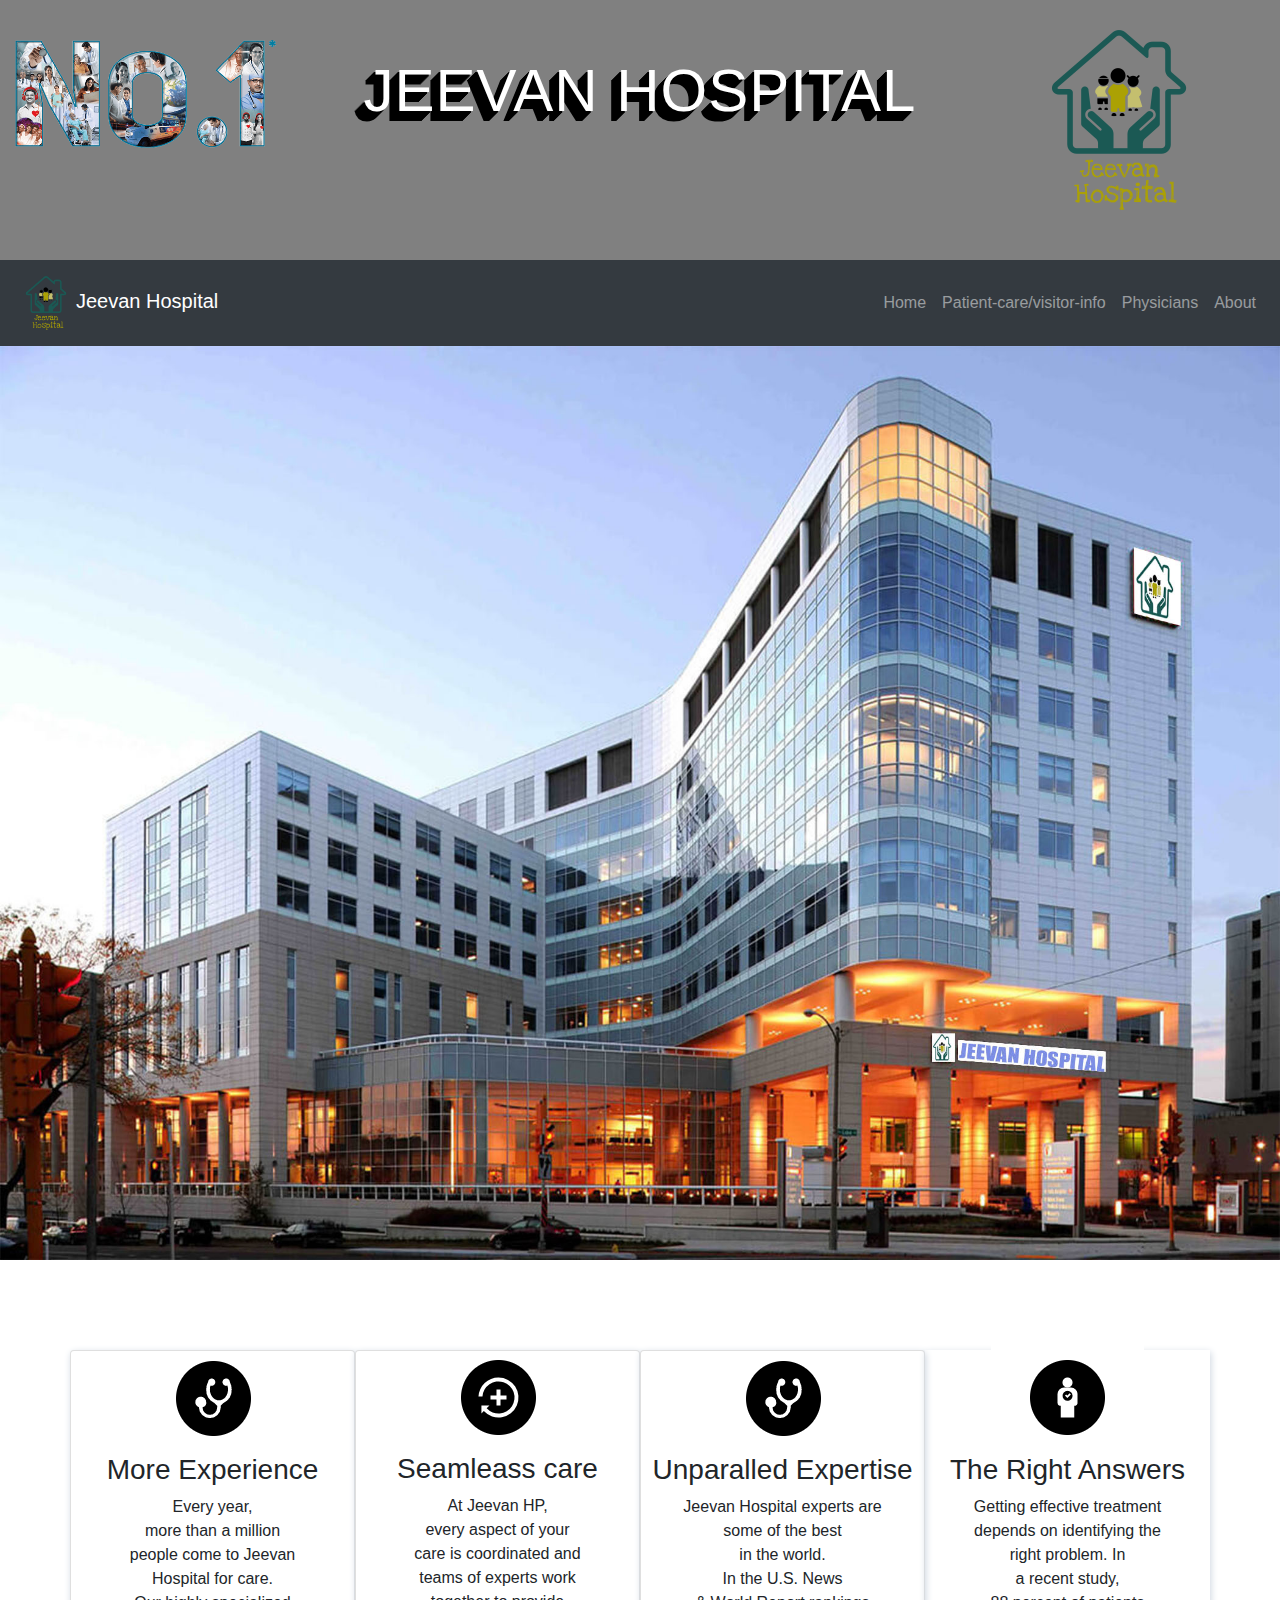
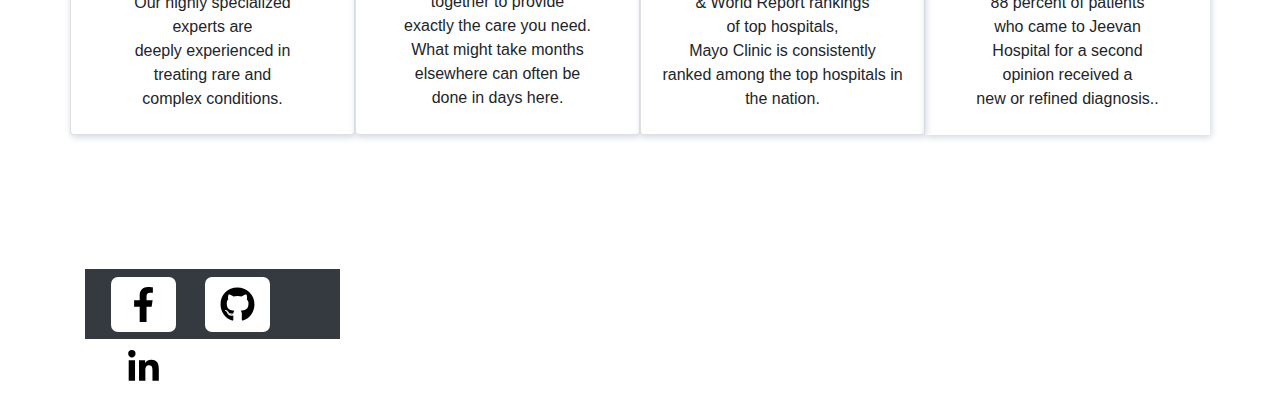
<file: index.html>
<!DOCTYPE html>
<html lang="en">
<head>
  <meta charset="UTF-8">
  <meta name="viewport" content="width=device-width, initial-scale=1.0">
  <meta http-equiv="X-UA-Compatible" content="ie=edge">
  <link rel="stylesheet" type="text/css" href="css/stylesheet.css">
  <link rel="stylesheet" href="css/header.css">

  <link rel="stylesheet" href="https://stackpath.bootstrapcdn.com/bootstrap/4.3.1/css/bootstrap.min.css" integrity="sha384-ggOyR0iXCbMQv3Xipma34MD+dH/1fQ784/j6cY/iJTQUOhcWr7x9JvoRxT2MZw1T" crossorigin="anonymous">

  <title>jeevan hospitaL</title>  
</head>
<body>
    <div class="container-fluid hcont">
        <div class="row rh">
            <div class="col-sm-3  ac">
                <img width="90%" src="img/no.png" alt="" class="image-thumbnail ">
            </div>
            <div class="col-sm-6 ah">
               <p class="JH">JEEVAN HOSPITAL</p>
            </div>
            <div class="col-sm-3">
             <img src="img/logo.png" alt="" class="image-thumbnail ad"> 
            </div>
        </div>
    </div> 
    </div>    
<nav class="navbar navbar-expand-md navbar-dark bg-dark sticky-top Pa">
  <a href="#" class="navbar-brand"><span><img src="img/logo.png" alt="" width=60 class="image-thumbnail">Jeevan Hospital</span></a>
  <button type="button" class="navbar-toggler" data-target="#menu-button" data-toggle="collapse">
    <span class="navbar-toggler-icon"></span>
  </button>
  <div class="navbar-collapse collapse" id="menu-button">
  <ul class="navbar-nav ml-auto">
    <li class="nav-item "><a class="nav-link na"  href="index.html">Home</a></li>
    <li class="nav-item dropdown ">
      <a class="nav-link na" href="#"data-toggle="dropdown" id ="patient-menu">Patient-care/visitor-info
        <div class="dropdown-menu" aria-labelledby="patient-menu">
          <a href="Regis&Adm.html" class="dropdown-item">Registration & Admission</a>
          <div class="dropdown-divider"></div>
          <a href="stay.html" class="dropdown-item">Hospital Stay</a>
          <div class="dropdown-divider"></div>
          <a href="discharge.html" class="dropdown-item">Discharge & Feedback </a>
        </div>
      </a>
    </li> 

    <li class="nav-item dropdown">
        <a class="nav-link na" href="#"data-toggle="dropdown" id ="phy-menu">Physicians
          <div class="dropdown-menu" aria-labelledby="phy-menu">
            <a href="referrals.html" class="dropdown-item">Referrals</a>
            <div class="dropdown-divider"></div>
            <a href="fdphysicians.html" class="dropdown-item">Feedback</a>
          
          </div>
        </a>
      </li> 
    <li class="nav-item"><a class="nav-link na" href="html/about.html">About</a></li> 
  </ul>
  </div>
</nav> 

<div class="jhImage">
    <img width="100%" src="img/a1.jpg" class="a" >
</div>
<div class="container cont">
  <div class="services">
  </div>
  <div class="row">
    <div class="col-md-3 col-sm-6 text-center card" >
      <div class="logo">
          <img src="img/l1.png" alt="">
      </div>
      <h3>More Experience</h3>
         <p>Every year,<br> more than a million <br> people come to Jeevan <br> Hospital for care. <br> Our highly specialized <br> experts are <br>
            deeply experienced in <br> treating rare and <br> complex conditions.</p>
    </div>
    
      <div class="col-md-3 col-sm-6 text-center card" >
          <div class="logo">
              <img src="img/l3.png" alt="">
          </div> 
          <h3>Seamleass care</h3>
             <p>At Jeevan HP, <br> every aspect of your <br> care is coordinated and <br> teams of
                experts work <br> together to provide <br> exactly the care you need. <br>What might take months <br> elsewhere can often be <br> done in days here.</p>
        </div>
        <div class="col-md-3 col-sm-6 text-center card" >
            
            <div class="logo">
                <img src="img/l4.png" alt=""">               
            </div> 
            <h3>Unparalled Expertise</h3>
               <p>Jeevan Hospital experts are <br> some of the best <br> in the world.  <br>In the U.S. News <br> & World Report rankings <br> of top hospitals, <br> Mayo Clinic is consistently<br/>
                ranked among the top hospitals in <br/>the nation.</p>
          </div>
          <div class="col-md-3 col-sm-6 text-center card4" >
              <div class="logo">
                  <img src="img/l2.png" alt="">
              </div> 
              <h3>The Right Answers</h3>
                 <p>Getting effective treatment <br> depends
                    on identifying the <br> right problem. In <br> a recent study, <br> 88 percent of patients
                   <br> who came to Jeevan <br> Hospital for a second <br> opinion received a <br> new or refined diagnosis..</p>
            </div>
    </div>
 </div>
 </div><br>
<div class= "container cont" >
<div class= "row rh">
<div class="col-sm-3 ac">
<footer class="footer navbar-dark bg-dark">
<a href="https://m.facebook.com/?_rdr">  
  <img src="media/facebook-f-brands.svg" height="55px" width="65px" style="background-color:white;padding:10px;border-radius:7px;margin-top:8px;margin-left:10%;"alt="">
</a>    
<a href="https://github.com/Shilpa40">
    <img src="media/github-brands.svg" height="55px" width="65px" style="background-color:white;padding:10px;border-radius:7px;margin-top:8px;margin-left:10%;"alt="">
</a>
<a href="https://www.linkedin.com/in/shilpa-bains-626217186">
    <img src="media/linkedin-in-brands.svg" height="55px" width="65px" style="background-color:white;padding:10px;border-radius:7px;margin-top:8px;margin-left:10%;"alt="">
</a>
</footer>
</div>
</div>
</div>

</div>
<script src="https://code.jquery.com/jquery-3.3.1.slim.min.js" integrity="sha384-q8i/X+965DzO0rT7abK41JStQIAqVgRVzpbzo5smXKp4YfRvH+8abtTE1Pi6jizo" crossorigin="anonymous"></script>
<script src="https://cdnjs.cloudflare.com/ajax/libs/popper.js/1.14.7/umd/popper.min.js" integrity="sha384-UO2eT0CpHqdSJQ6hJty5KVphtPhzWj9WO1clHTMGa3JDZwrnQq4sF86dIHNDz0W1" crossorigin="anonymous"></script>
<script src="https://stackpath.bootstrapcdn.com/bootstrap/4.3.1/js/bootstrap.min.js" integrity="sha384-JjSmVgyd0p3pXB1rRibZUAYoIIy6OrQ6VrjIEaFf/nJGzIxFDsf4x0xIM+B07jRM" crossorigin="anonymous"></script>                                            
</body>
</html>
</file>
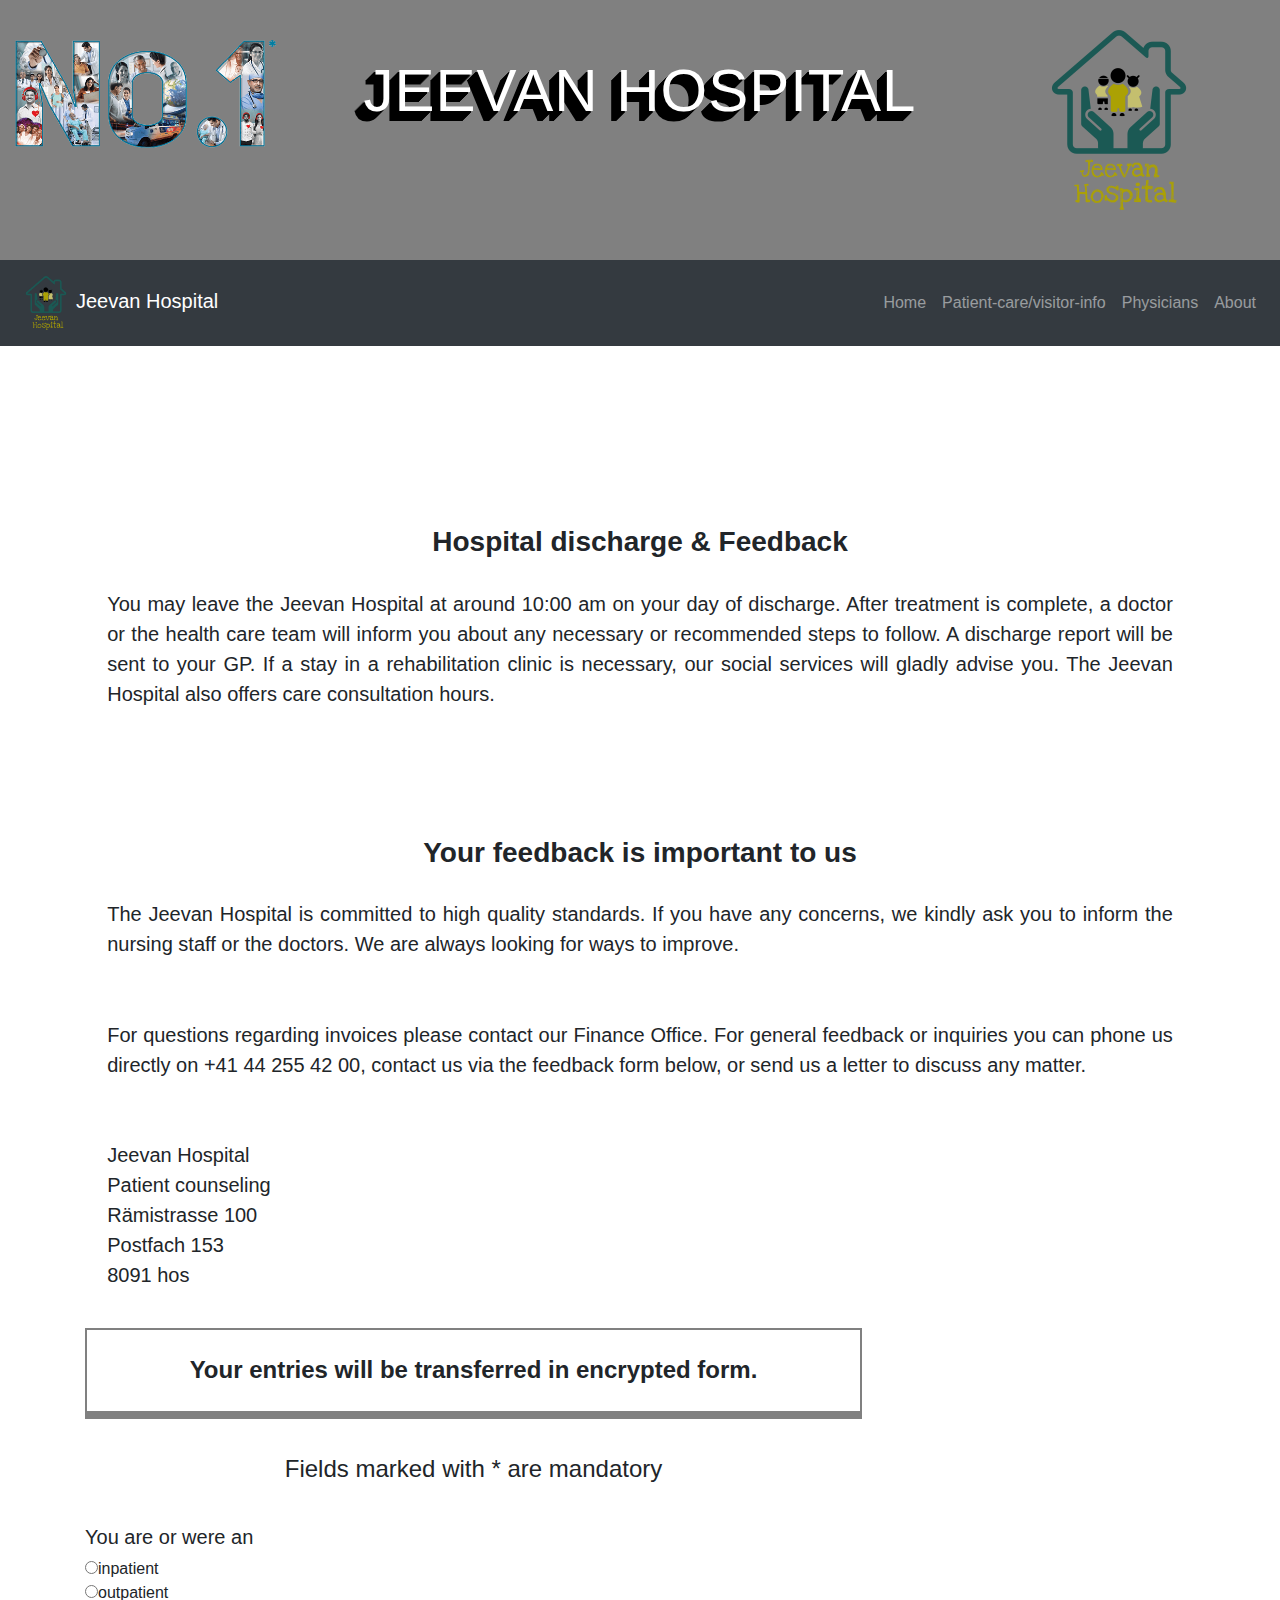
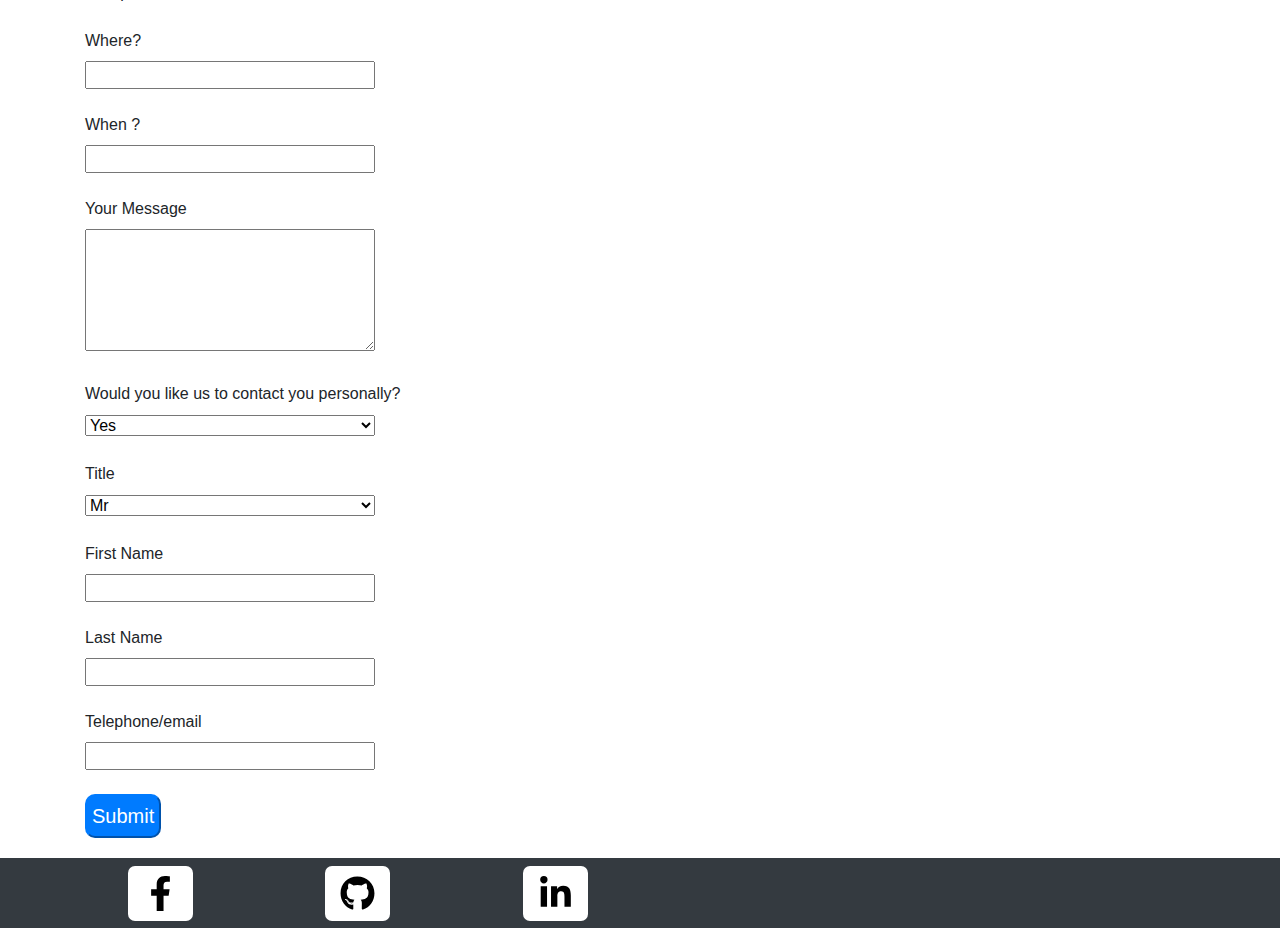
<file: discharge.html>
<!DOCTYPE html>
<html lang="en">
<head>
  <meta charset="UTF-8">
  <meta name="viewport" content="width=device-width, initial-scale=1.0">
  <meta http-equiv="X-UA-Compatible" content="ie=edge">
  <link rel="stylesheet" type="text/css" href="css/stylesheet.css">
  <link rel="stylesheet" href="css/discharge.css">
  <link rel="stylesheet" href="css/header.css">
  <link rel="stylesheet" href="https://stackpath.bootstrapcdn.com/bootstrap/4.3.1/css/bootstrap.min.css" integrity="sha384-ggOyR0iXCbMQv3Xipma34MD+dH/1fQ784/j6cY/iJTQUOhcWr7x9JvoRxT2MZw1T" crossorigin="anonymous">
  <title>jeevan hospitaL</title> 
  <script type="text/javascript">
  function formSubmit(){
    alert("Thank You for your feedback")
  }
  </script> 
</head>
<body >
    <div class="container-fluid hcont">
        <div class="row rh">
            <div class="col-sm-3  ac">
                <img width="90%" src="img/no.png" alt="" class="image-thumbnail ">
            </div>
            <div class="col-sm-6 ah">
               <p class="JH">JEEVAN HOSPITAL</p>
            </div>
            <div class="col-sm-3">
             <img src="img/logo.png" alt="" class="image-thumbnail ad"> 
            </div>
        </div>
    </div> 
    </div>    
 <nav class="navbar navbar-expand-md navbar-dark bg-dark sticky-top Pa ">
  <a href="#" class="navbar-brand"><span><img src="img/logo.png" alt="" width=60 class="image-thumbnail">Jeevan Hospital</span></a>
  <button type="button" class="navbar-toggler" data-target="#menu-button" data-toggle="collapse">
    <span class="navbar-toggler-icon"></span>
  </button>
  <div class="navbar-collapse collapse" id="menu-button">
  <ul class="navbar-nav ml-auto">
    <li class="nav-item "><a class="nav-link na"  href="index.html">Home</a></li>
    <li class="nav-item dropdown ">
      <a class="nav-link na" href="#"data-toggle="dropdown" id ="patient-menu">Patient-care/visitor-info
        <div class="dropdown-menu" aria-labelledby="patient-menu">
          <a href="Regis&Adm.html" class="dropdown-item">Registration & Admission</a>
          <div class="dropdown-divider"></div>
          <a href="stay.html" class="dropdown-item">Hospital Stay</a>
          <div class="dropdown-divider"></div>
          <a href="discharge.html" class="dropdown-item">Discharge & Feedback </a>
        </div>
      </a>
    </li> 

    <li class="nav-item dropdown">
        <a class="nav-link na" href="#"data-toggle="dropdown" id ="phy-menu">Physicians
          <div class="dropdown-menu" aria-labelledby="phy-menu">
            <a href="referrals.html" class="dropdown-item">Referrals</a>
            <div class="dropdown-divider"></div>
            <a href="fdphysicians.html" class="dropdown-item">Feedback</a>
          
          </div>
        </a>
      </li> 
    <li class="nav-item"><a class="nav-link na" href="about.html">About</a></li> 
  </ul>
</div>
</nav>

<div class="container cont ">
  <div class="row">
      <div class="col-sm-12 column"> 
        <h3>Hospital discharge & Feedback</h3>   
        <p>
            You may leave the Jeevan Hospital at around 10:00 am on your day of discharge. After treatment is complete, a doctor or the health care team will inform you about any necessary or recommended steps to follow. A discharge report will be sent to your GP. If a stay in a rehabilitation clinic is necessary, our social services will gladly advise you. The Jeevan Hospital also offers care consultation hours.
        </p>  
      </div>
      <div class="col-sm-12 column">  
          <h3>Your feedback is important to us</h3>   
          <p>
            The Jeevan Hospital is committed to high quality standards. If you have any concerns, we kindly ask you to inform the nursing staff or the doctors. We are always looking for ways to improve.
          </p>
          <p>For questions regarding invoices please contact our Finance Office. For general feedback or inquiries you can phone us directly on +41 44 255 42 00, contact us via the feedback form below, or send us a letter to discuss any matter.</p>
          <p>
              Jeevan Hospital <br>
              Patient counseling <br>
              Rämistrasse 100 <br>
              Postfach 153 <br>
              8091 hos <br>
          </p> 
        </div>  

        <div class="col-sm-12 column f"> 
          <div class="f1">
          <p class="f2">
              Your entries will be transferred in encrypted form.
          </p>
           <p class="f3">
                Fields marked with * are mandatory
            </p>
            </div>
            <div class="form1">
            <form>
             <h5>You are or were an</h5>
              <input type="radio" name="patient" value="inpatient"><span>inpatient</span><br>
              <input type="radio" name="patient" value="outpatient"><span>outpatient</span><br><br>
              <label for="">Where?</label><br>
              <input type="text" name="where" class="field"> <br><br>
              <label for=""> When ?</label><br>
              <input type="text" name="when" class="field"><br><br>
              <label for="">Your Message</label><br>
              <textarea name="your_message" id="your_message" cols="25" rows="5"></textarea><br><br>
              <label for="">Would you like us to contact you personally?</label><br>
              <select name="" id="yes-no">                  
                  <option value="yes">Yes</option>
                  <option value="no">No</option>
              </select>
              <br><br>
              <label for="">Title</label>
              <br>
              <select name="" id="mr-ms-mrs">                  
                  <option value="mr">Mr</option>
                  <option value="ms">Ms</option>
                  <option value="mrs">Mrs</option>
              </select>
              <br><br>
              <label for="">First Name</label><br>
              <input type="text" name="first_name" class="field"><br><br>
              <label for="">Last Name</label><br>
              <input type="text" name="last_name" class="field"><br><br>
              <label for="">Telephone/email</label><br>
              <input type="email" name="email" class="field"><br><br>
              <input type="submit" class="btn-primary submitButton" onclick="formSubmit()">           
            </form>
            </div>
            
            
          </div>
  </div>
</div>
<script src="https://code.jquery.com/jquery-3.3.1.slim.min.js" integrity="sha384-q8i/X+965DzO0rT7abK41JStQIAqVgRVzpbzo5smXKp4YfRvH+8abtTE1Pi6jizo" crossorigin="anonymous"></script>
<script src="https://cdnjs.cloudflare.com/ajax/libs/popper.js/1.14.7/umd/popper.min.js" integrity="sha384-UO2eT0CpHqdSJQ6hJty5KVphtPhzWj9WO1clHTMGa3JDZwrnQq4sF86dIHNDz0W1" crossorigin="anonymous"></script>
<script src="https://stackpath.bootstrapcdn.com/bootstrap/4.3.1/js/bootstrap.min.js" integrity="sha384-JjSmVgyd0p3pXB1rRibZUAYoIIy6OrQ6VrjIEaFf/nJGzIxFDsf4x0xIM+B07jRM" crossorigin="anonymous"></script>  

 <footer class="footer navbar-dark bg-dark">
    </a>
    <a href="https://m.facebook.com/?_rdr"> <img src="media/facebook-f-brands.svg" height="55px" width="65px" style="background-color:white;padding:10px;border-radius:7px;margin-top:8px;margin-left:10%;"alt="">
    </a>
    <a href="https://github.com/Shilpa40"> <img src="media/github-brands.svg" height="55px" width="65px" style="background-color:white;padding:10px;border-radius:7px;margin-top:8px;margin-left:10%;"alt="">
    </a>
   <a href="https://www.linkedin.com/in/shilpa-bains-626217186/"> <img src="media/linkedin-in-brands.svg" height="55px" width="65px" style="background-color:white;padding:10px;border-radius:7px;margin-top:8px;margin-left:10%;"alt="">
   </a>
  </footer>
</body> 
</html>
</file>
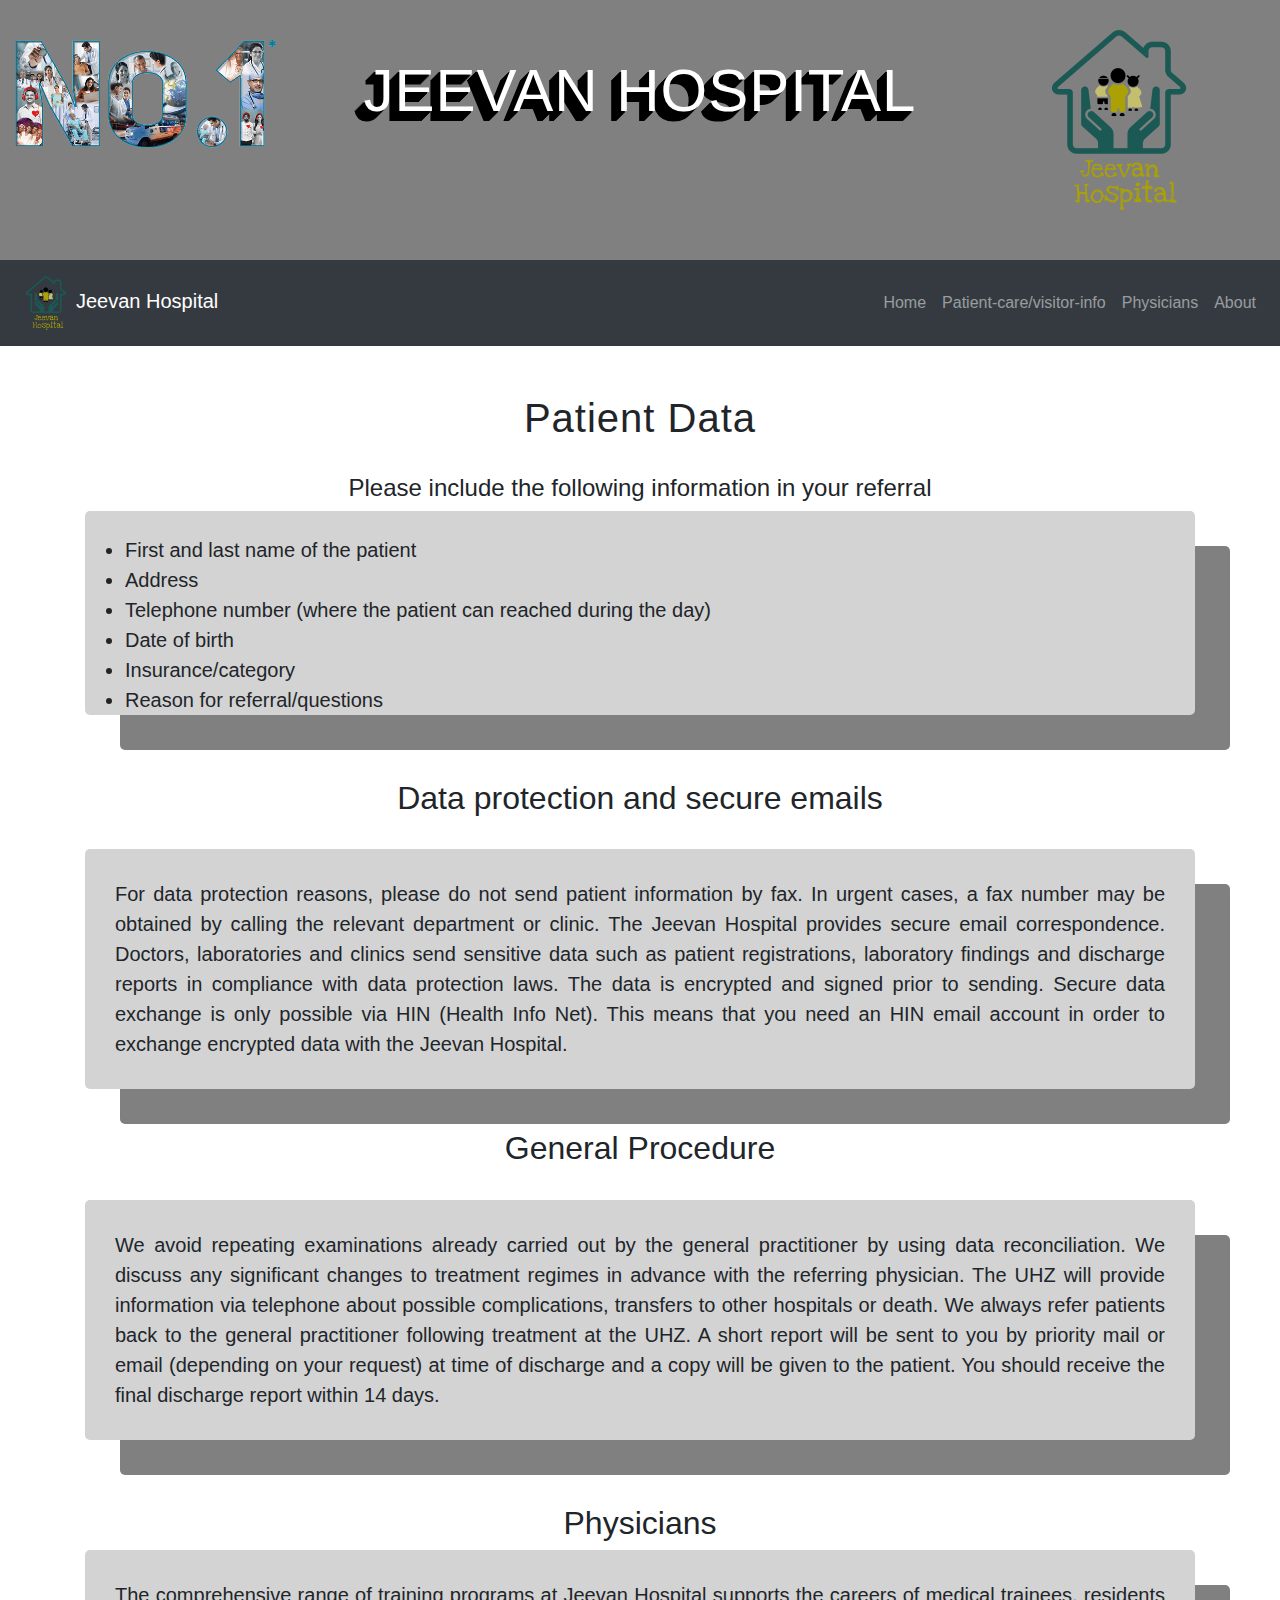
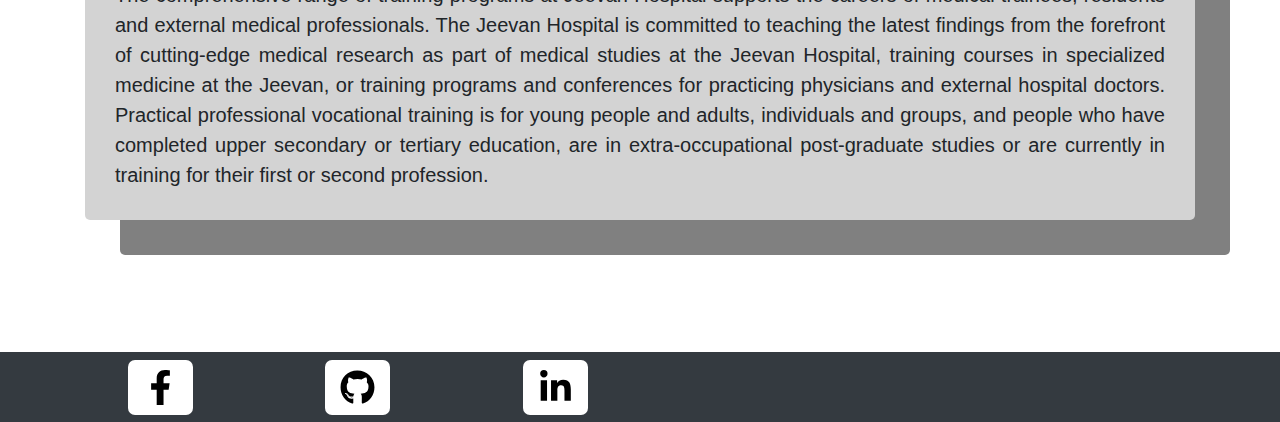
<file: referrals.html>
<!DOCTYPE html>
<html lang="en">
<head>
  <meta charset="UTF-8">
  <meta name="viewport" content="width=device-width, initial-scale=1.0">
  <meta http-equiv="X-UA-Compatible" content="ie=edge">
  <link rel="stylesheet" type="text/css" href="css/stylesheet.css">
  <link rel="stylesheet" href="css/header.css">
<link rel="stylesheet" href="css/referrals .css">
  <link rel="stylesheet" href="https://stackpath.bootstrapcdn.com/bootstrap/4.3.1/css/bootstrap.min.css" integrity="sha384-ggOyR0iXCbMQv3Xipma34MD+dH/1fQ784/j6cY/iJTQUOhcWr7x9JvoRxT2MZw1T" crossorigin="anonymous">

  <title>jeevan hospitaL</title>  
</head>
<body>
    <div class="container-fluid hcont">
        <div class="row rh">
            <div class="col-sm-3  ac">
                <img width="90%" src="img/no.png" alt="" class="image-thumbnail ">
            </div>
            <div class="col-sm-6 ah">
               <p class="JH">JEEVAN HOSPITAL</p>
            </div>
            <div class="col-sm-3">
             <img src="img/logo.png" alt="" class="image-thumbnail ad"> 
            </div>
        </div>
    </div> 
    </div>    
<nav class="navbar navbar-expand-md navbar-dark bg-dark sticky-top Pa">
  <a href="#" class="navbar-brand"><span><img src="img/logo.png" alt="" width=60 class="image-thumbnail">Jeevan Hospital</span></a>
  <button type="button" class="navbar-toggler" data-target="#menu-button" data-toggle="collapse">
    <span class="navbar-toggler-icon"></span>
  </button>
  <div class="navbar-collapse collapse" id="menu-button">
  <ul class="navbar-nav ml-auto">
    <li class="nav-item "><a class="nav-link na"  href="index.html">Home</a></li>
    <li class="nav-item dropdown ">
      <a class="nav-link na" href="#"data-toggle="dropdown" id ="patient-menu">Patient-care/visitor-info
        <div class="dropdown-menu" aria-labelledby="patient-menu">
          <a href="Regis&Adm.html" class="dropdown-item">Registration & Admission</a>
          <div class="dropdown-divider"></div>
          <a href="stay.html" class="dropdown-item">Hospital Stay</a>
          <div class="dropdown-divider"></div>
          <a href="discharge.html" class="dropdown-item">Discharge & Feedback </a>
        </div>
      </a>
    </li> 

    <li class="nav-item dropdown">
        <a class="nav-link na" href="#"data-toggle="dropdown" id ="phy-menu">Physicians
          <div class="dropdown-menu" aria-labelledby="phy-menu">
            <a href="referrals.html" class="dropdown-item">Referrals</a>
            <div class="dropdown-divider"></div>
            <a href="fdphysicians.html" class="dropdown-item">Feedback</a>
          
          </div>
        </a>
      </li> 
    <li class="nav-item"><a class="nav-link na" href="about.html">About</a></li> 
  </ul>
  </div>
</nav> <br><br>
        <div class="container">
            <div class="row">
                <div class="col-sm-12">
                    <h1 class="text-center">Patient Data</h1><br>
                    <h4 class="text-center">Please include the following information in your referral</h4>
                    <ul><br>
                        <li>First and last name of the patient</li>
                        <li>Address</li>
                        <li>Telephone number (where the patient can reached during the day)</li>
                        <li>Date of birth</li>
                        <li>Insurance/category</li>
                        <li>Reason for referral/questions</li>
                    </ul>
                </div>
                
                <div class="col-sm-12">
                    <br><br>
                    <h2 class="text-center">
                        Data protection and secure emails
                    </h2>
                    <br>
                    <p>
                        For data protection reasons, please do not send patient information by fax. In urgent cases, a fax number may be obtained by calling the relevant department or clinic.

                        The Jeevan Hospital provides secure email correspondence. Doctors, laboratories and clinics send sensitive data such as patient registrations, laboratory findings and discharge reports in compliance with data protection laws. The data is encrypted and signed prior to sending.
                        
                        Secure data exchange is only possible via HIN (Health Info Net). This means that you need an HIN email account in order to exchange encrypted data with the Jeevan Hospital.
                    </p><br>
                </div>

                <div class="col-sm-12">
                    <h2 class="text-center">
                        General Procedure
                    </h2><br>
                    <p>
                        We avoid repeating examinations already carried out by the general practitioner by using data reconciliation. We discuss any significant changes to treatment regimes in advance with the referring physician. The UHZ will provide information via telephone about possible complications, transfers to other hospitals or death.

                        We always refer patients back to the general practitioner following treatment at the UHZ. A short report will be sent to you by priority mail or email (depending on your request) at time of discharge and a copy will be given to the patient. You should receive the final discharge report within 14 days.
                    </p>
                    <br><br>
                </div>
                <div class="col-sm-12">
                  <h2 class="text-center">Physicians</h2>
                 <p> ​The comprehensive range of training programs at Jeevan Hospital supports the careers of medical trainees, residents and external medical professionals. The Jeevan Hospital is committed to teaching the latest findings from the forefront of cutting-edge medical research as part of medical studies at the Jeevan Hospital, training courses in specialized medicine at the Jeevan, or training programs and conferences for practicing physicians and external hospital doctors.
                    Practical professional vocational training is for young people and adults, individuals and groups, and people who have completed upper secondary or tertiary education, are in extra-occupational post-graduate studies or are currently in training for their first or second profession.
                  </p>
                </div>
        </div>               
</div>
<br><br><br><br>
<footer class="footer navbar-dark bg-dark">
  
   <a href="https://m.facebook.com/?_rdr"> <img src="media/facebook-f-brands.svg" height="55px" width="65px" style="background-color:white;padding:10px;border-radius:7px;margin-top:8px;margin-left:10%;"alt="">
   </a>
   <a href="https://github.com/Shilpa40"> <img src="media/github-brands.svg" height="55px" width="65px" style="background-color:white;padding:10px;border-radius:7px;margin-top:8px;margin-left:10%;"alt="">
   </a>
   <a href="https://www.linkedin.com/in/shilpa-bains-626217186/"> <img src="media/linkedin-in-brands.svg" height="55px" width="65px" style="background-color:white;padding:10px;border-radius:7px;margin-top:8px;margin-left:10%;"alt="">
    </a>
</footer>
<script src="https://code.jquery.com/jquery-3.3.1.slim.min.js" integrity="sha384-q8i/X+965DzO0rT7abK41JStQIAqVgRVzpbzo5smXKp4YfRvH+8abtTE1Pi6jizo" crossorigin="anonymous"></script>
<script src="https://cdnjs.cloudflare.com/ajax/libs/popper.js/1.14.7/umd/popper.min.js" integrity="sha384-UO2eT0CpHqdSJQ6hJty5KVphtPhzWj9WO1clHTMGa3JDZwrnQq4sF86dIHNDz0W1" crossorigin="anonymous"></script>
<script src="https://stackpath.bootstrapcdn.com/bootstrap/4.3.1/js/bootstrap.min.js" integrity="sha384-JjSmVgyd0p3pXB1rRibZUAYoIIy6OrQ6VrjIEaFf/nJGzIxFDsf4x0xIM+B07jRM" crossorigin="anonymous"></script>  

</body>
</html>
</file>
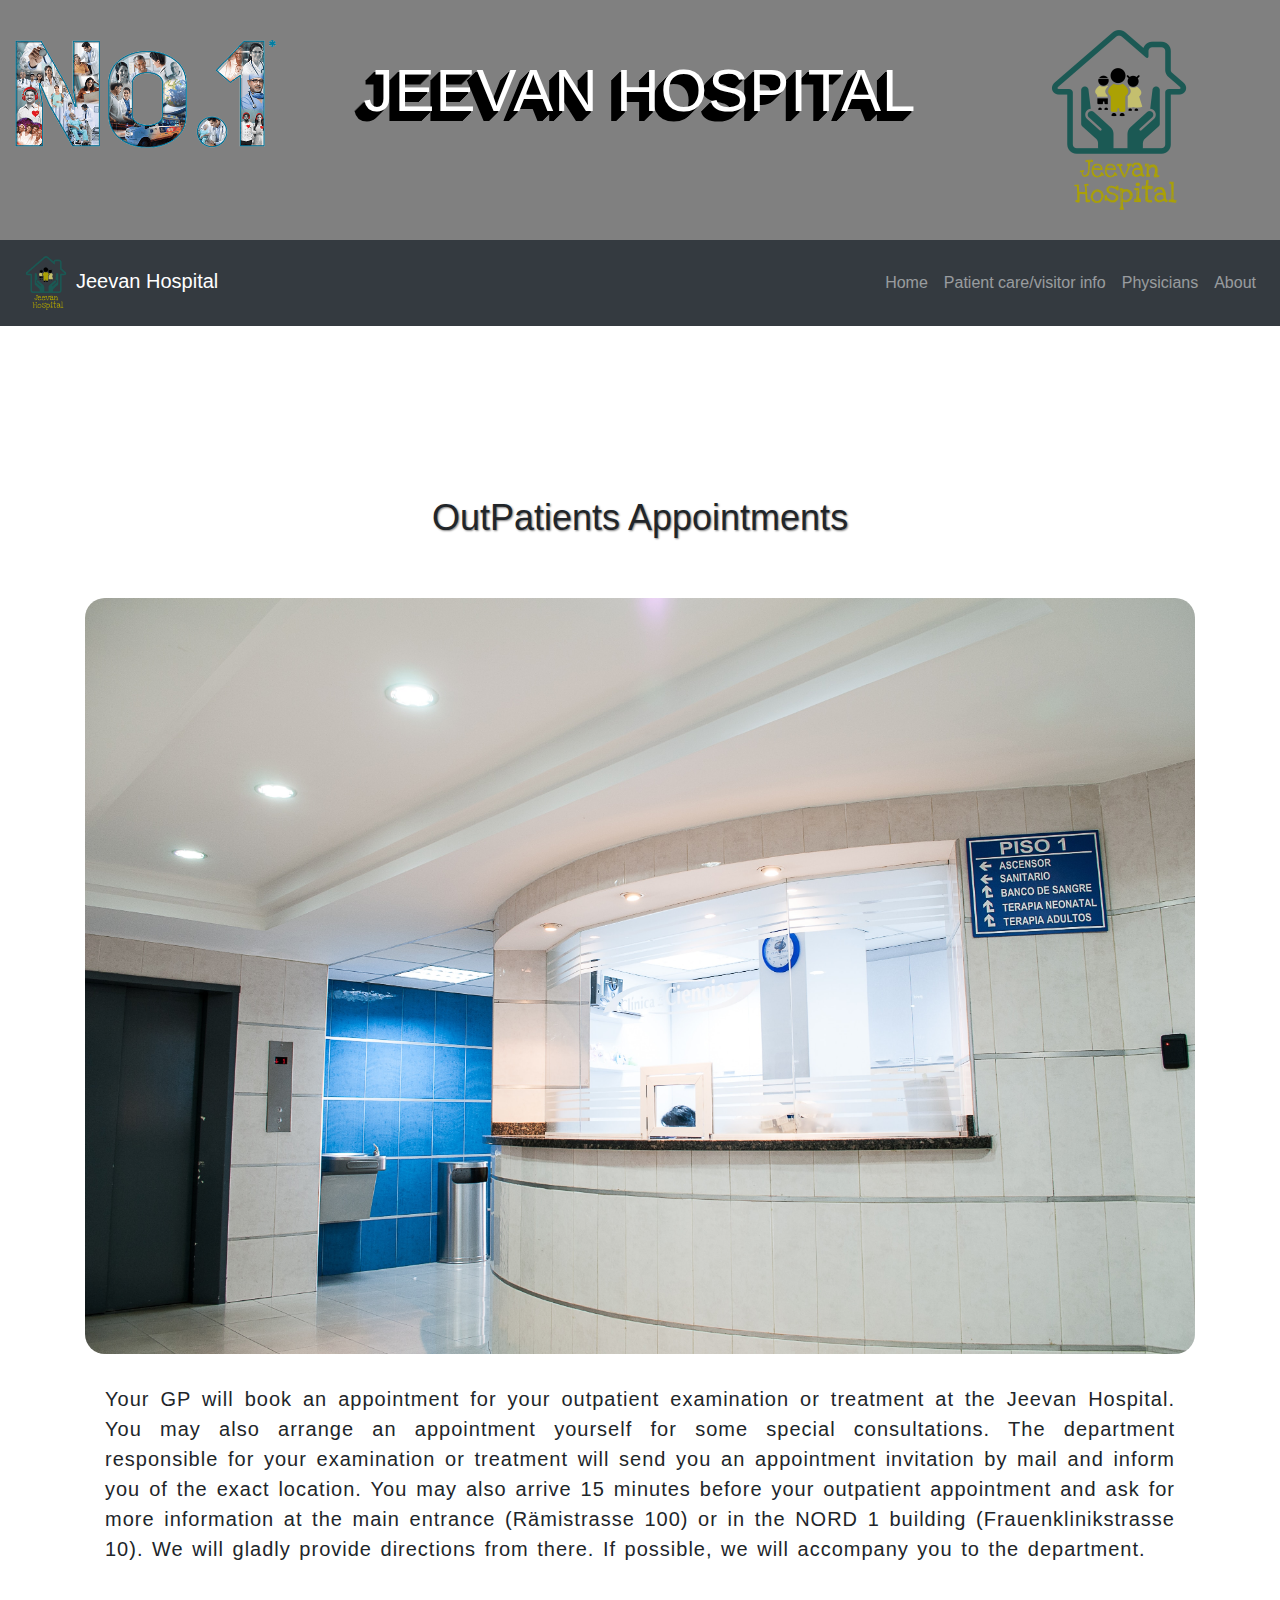
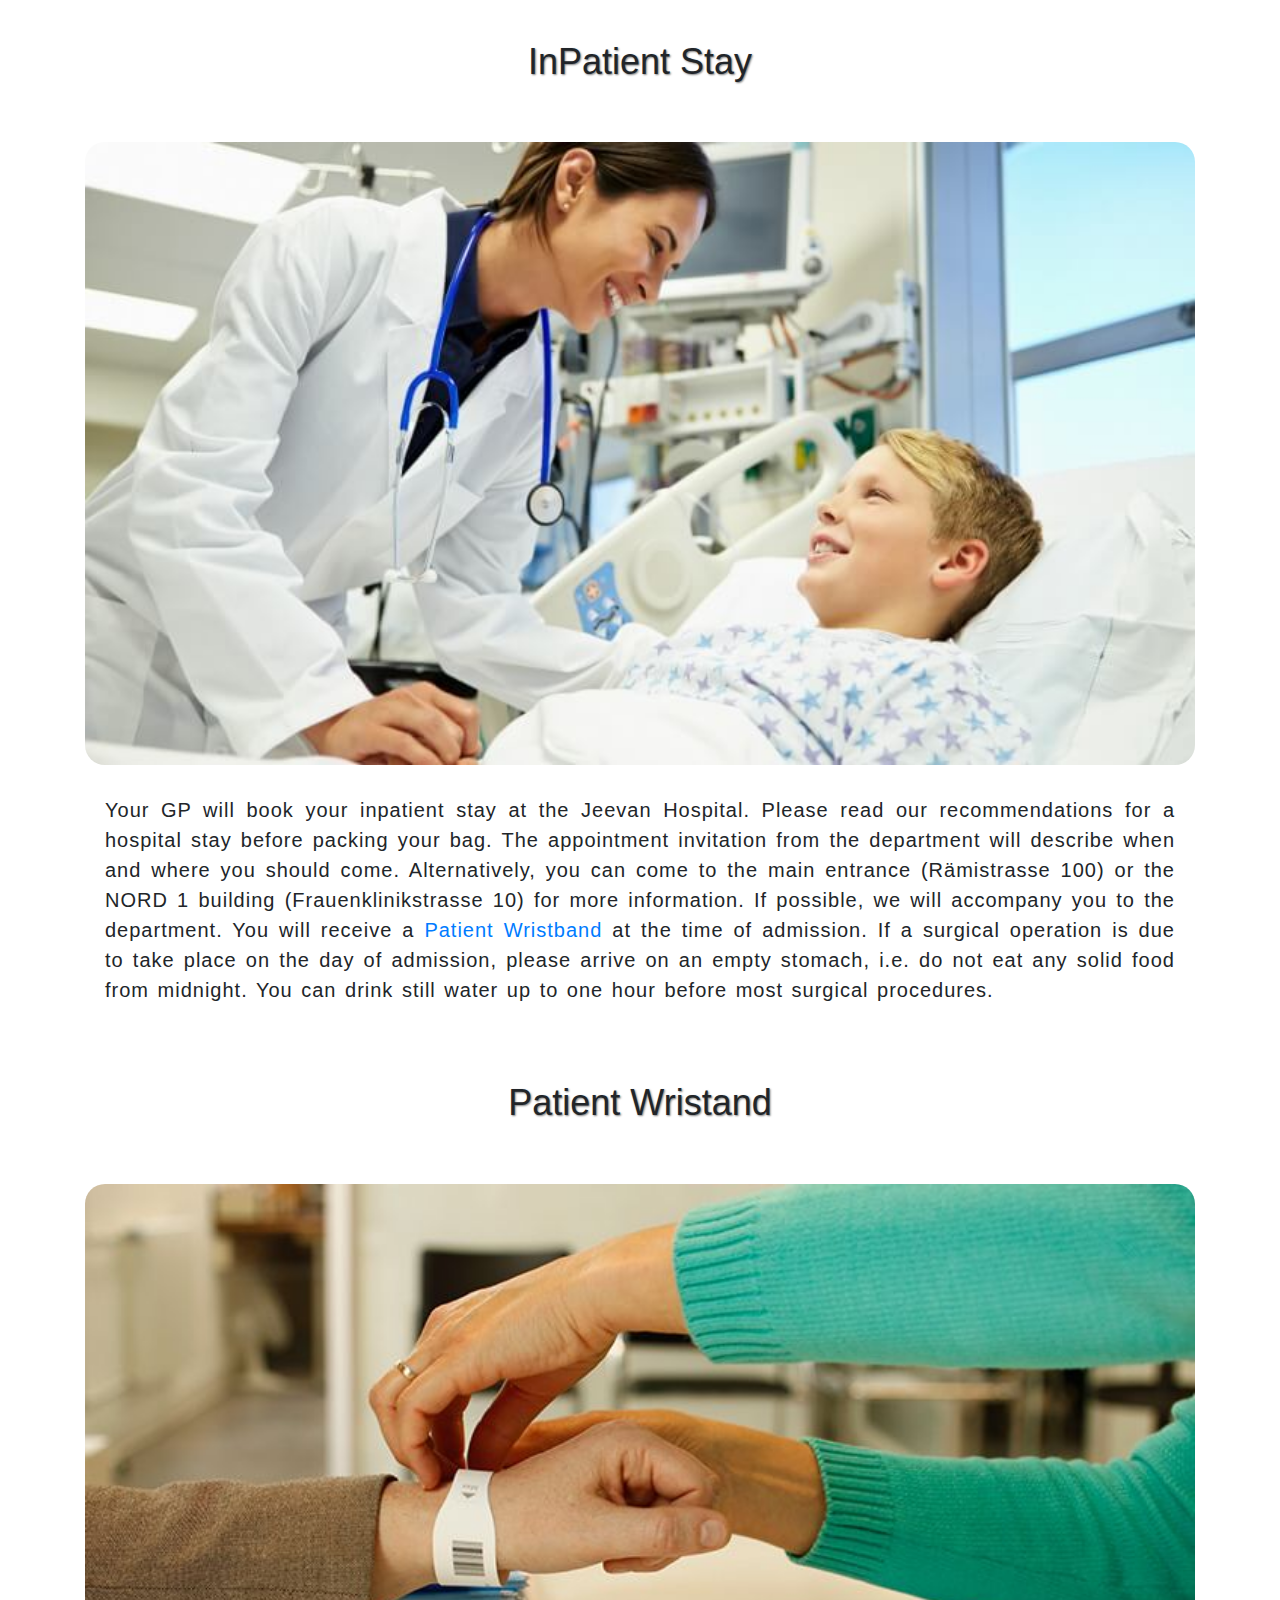
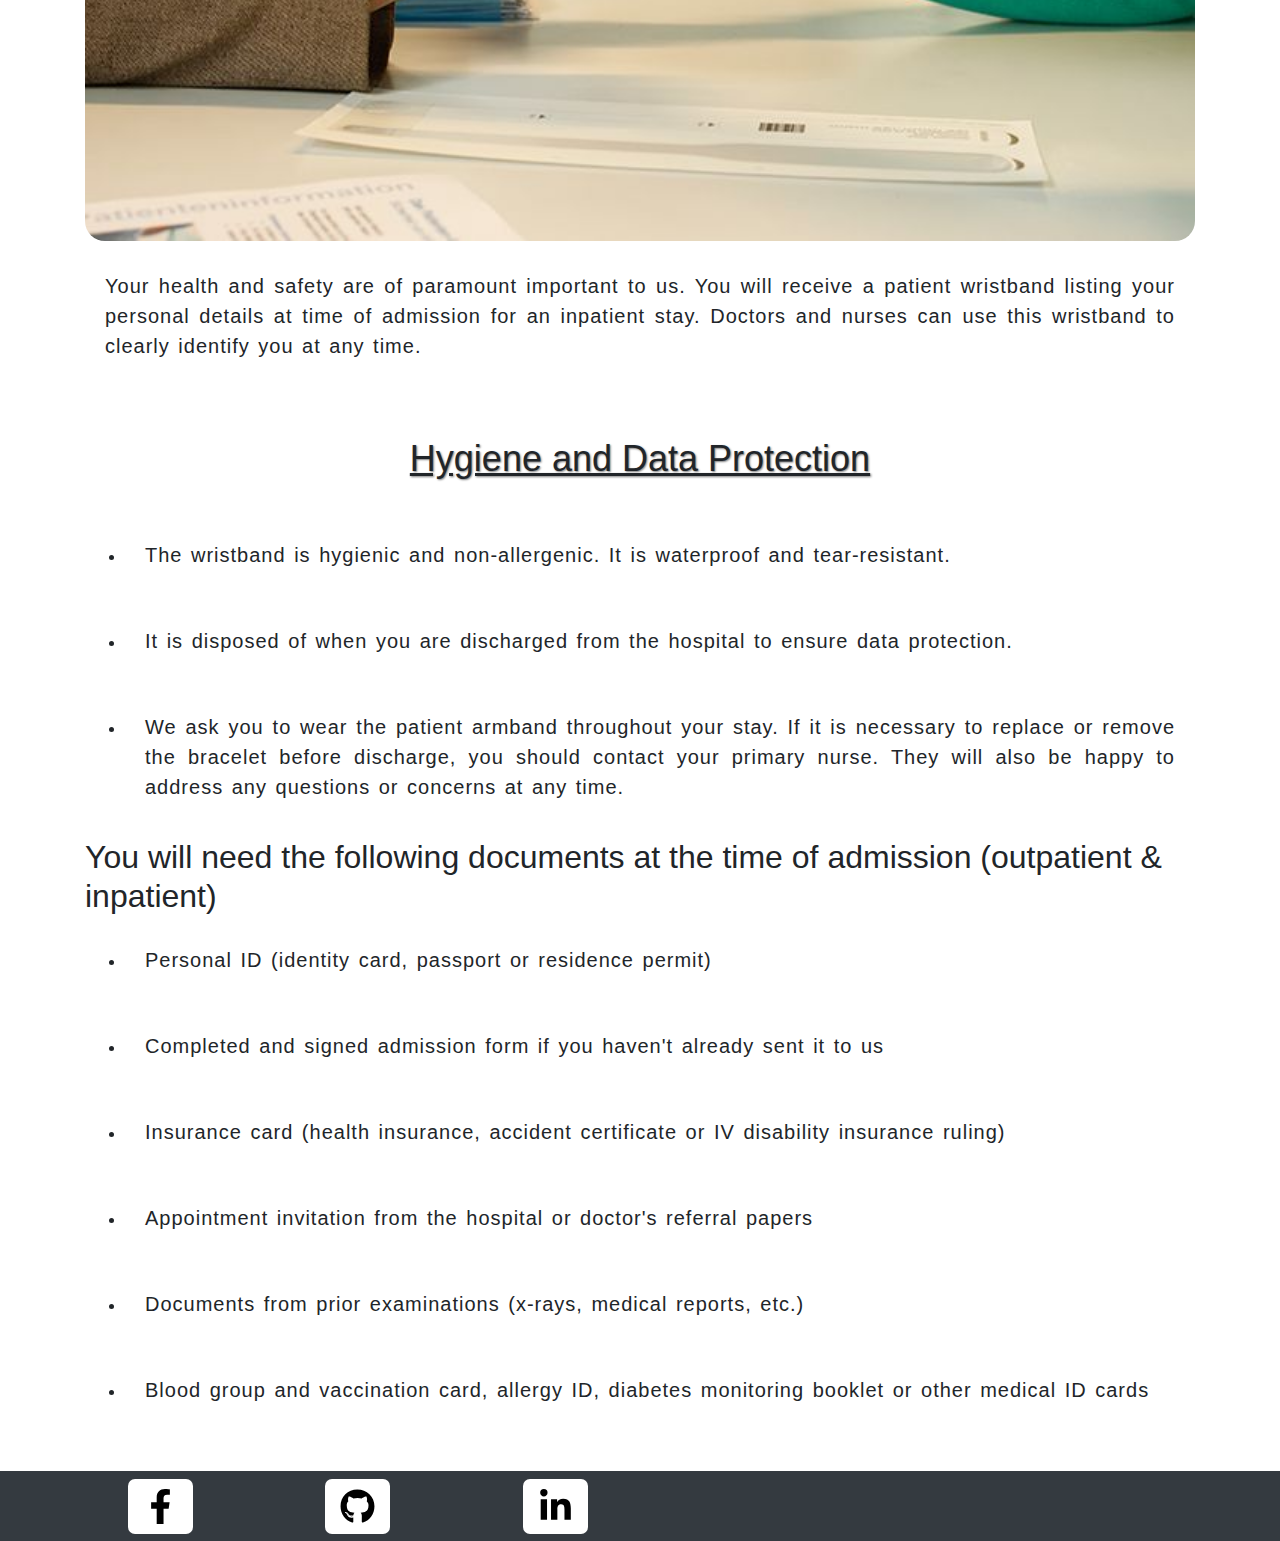
<file: Regis&Adm.html>
<!DOCTYPE html>
<html lang="en">
<head>
  <meta charset="UTF-8">
  <meta name="viewport" content="width=device-width, initial-scale=1.0">
  <meta http-equiv="X-UA-Compatible" content="ie=edge">
  <link rel="stylesheet" type="text/css" href="css/Regis&Adm.css">
  <link rel="stylesheet" href="css/header.css">
  <link rel="stylesheet" href="https://stackpath.bootstrapcdn.com/bootstrap/4.3.1/css/bootstrap.min.css" integrity="sha384-ggOyR0iXCbMQv3Xipma34MD+dH/1fQ784/j6cY/iJTQUOhcWr7x9JvoRxT2MZw1T" crossorigin="anonymous">
  <titleRegis&Adm</title>
</head>
<body>
   <div class="container-fluid hcont">
        <div class="row rh">
            <div class="col-sm-3  ac">
                <img width="90%" src="img/no.png" alt="" class="image-thumbnail ">
            </div>
            <div class="col-sm-6 ah">
               <p class="JH">JEEVAN HOSPITAL</p>
            </div>
            <div class="col-sm-3">
             <img src="img/logo.png" alt="" class="image-thumbnail ad"> 
            </div>
        </div>
    </div> 
  <nav class="navbar navbar-expand-md navbar-dark bg-dark sticky-top Pa">
      <a href="#" class="navbar-brand"><span><img src="img/logo.png" alt="" width=60 class="image-thumbnail">Jeevan Hospital</span></a>
      <button type="button" class="navbar-toggler" data-target="#menu-button" data-toggle="collapse">
        <span class="navbar-toggler-icon"></span>
      </button>
      <div class="navbar-collapse collapse" id="menu-button">
      <ul class="navbar-nav ml-auto">
        <li class="nav-item "><a class="nav-link"  href="index.html">Home</a></li>
        <li class="nav-item dropdown">
          <a class="nav-link" href="#"data-toggle="dropdown" id ="patient-menu">Patient care/visitor info
            <div class="dropdown-menu" aria-labelledby="patient-menu">
              <a href="Regis&Adm.html" class="dropdown-item">Registration & Admission</a>
              <div class="dropdown-divider"></div>
              <a href="stay.html" class="dropdown-item">Hospital Stay</a>
              <div class="dropdown-divider"></div>
              <a href="discharge.html" class="dropdown-item">Discharge & Feedback </a>
            </div>
          </a>
        </li> 
    
        <li class="nav-item dropdown">
            <a class="nav-link" href="#"data-toggle="dropdown" id ="phy-menu">Physicians
              <div class="dropdown-menu" aria-labelledby="phy-menu">
                <a href="referrals.html" class="dropdown-item">Referrals</a>
                <div class="dropdown-divider"></div>
                <a href="fdphysicians.html" class="dropdown-item">Feedback</a>
              
              </div>
            </a>
          </li> 
        <li class="nav-item"><a class="nav-link" href="about.html">About</a></li> 
      </ul>
      <div>
    </nav>

        <div class="container cont">
          <div class="row">
            <div class="col-sm-12">
                <h3>OutPatients Appointments</h3>
                <img src="img/opd.jpg" alt="outpatients" class="image-thumbnail">
                <p>Your GP will book an appointment for your outpatient examination or treatment at the Jeevan Hospital. You may also arrange an appointment yourself for some special consultations.        
                The department responsible for your examination or treatment will send you an appointment invitation by mail and inform you of the exact location. You may also arrive 15 minutes before your outpatient appointment and ask for more information at the main entrance (Rämistrasse 100) or in the NORD 1 building (Frauenklinikstrasse 10). We will gladly provide directions from there. If possible, we will accompany you to the department.</p>                  
            </div>

            <div class="col-sm-12">
                <h3>InPatient Stay</h3>
                <img src="img/inpatient.jpg" alt="inpatient" class="inpatient">
                <p>Your GP will book your inpatient stay at the Jeevan Hospital. Please read our recommendations for a hospital stay before packing your bag.
        
                The appointment invitation from the department will describe when and where you should come. Alternatively, you can come to the main entrance (Rämistrasse 100) or the NORD 1 building (Frauenklinikstrasse 10) for more information. If possible, we will accompany you to the department. You will receive a <a href="#Patient_Wristband">Patient Wristband</a> at the time of admission.        

                If a surgical operation is due to take place on the day of admission, please arrive on an empty stomach, i.e. do not eat any solid food from midnight. You can drink still water up to one hour before most surgical procedures.</p>
            </div>           

            <div class="col-sm-12">
                <h3>Patient Wristand</h3>
                <img src="img/Patient_wristband.jpg" class="wristband">
                <p>Your health and safety are of paramount important to us. You will receive a patient wristband listing your personal details at time of admission for an inpatient stay. Doctors and nurses can use this wristband to clearly identify you at any time.        
                </p>
            </div>
            <div class="col-sm-12">
              <h3><u>Hygiene and Data Protection</u></h3> 
              <ul class="Hygiene">
                  <li><p>The wristband is hygienic and non-allergenic. It is waterproof and tear-resistant.</p></li>
                  <li><p>It is disposed of when you are discharged from the hospital to ensure data protection.</p></li>
                  <li><p>We ask you to wear the patient armband throughout your stay. If it is necessary to replace or remove the bracelet before discharge, you should contact your primary nurse. They will also be happy to address any questions or concerns at any time.</p></li>
                  </ul>
            </div>
            <div class="col-sm-12">
                <h2 >You will need the following documents at the time of admission (outpatient & inpatient)</h2>
                <ul class="document">
                    <li><p>Personal ID (identity card, passport or residence permit)</h3></li>
                    <li><p>Completed and signed admission form if you haven't already sent it to us</p></li>
                    <li><p>Insurance card (health insurance, accident certificate or IV disability insurance ruling)</p></li>
                    <li><p>Appointment invitation from the hospital or doctor's referral papers</p></li>
                    <li><p>Documents from prior examinations (x-rays, medical reports, etc.)</p></li>
                    <li><p>Blood group and vaccination card, allergy ID, diabetes monitoring booklet or other medical ID cards</p></li>
                    </ul>
              </div>
          </div>
        </div> 
        <footer class="footer navbar-dark bg-dark">
      <a href="https://m.facebook.com/?_rdr"> <img src="media/facebook-f-brands.svg" height="55px" width="65px" style="background-color:white;padding:10px;border-radius:7px;margin-top:8px;margin-left:10%;"alt="">
      </a>
      <a href="https://github.com/Shilpa40">  <img src="media/github-brands.svg" height="55px" width="65px" style="background-color:white;padding:10px;border-radius:7px;margin-top:8px;margin-left:10%;"alt="">
      </a>
      <a href="https://www.linkedin.com/in/shilpa-bains-626217186/"> <img src="media/linkedin-in-brands.svg" height="55px" width="65px" style="background-color:white;padding:10px;border-radius:7px;margin-top:8px;margin-left:10%;"alt="">
      </a>
          </footer>
          
        <script src="https://code.jquery.com/jquery-3.3.1.slim.min.js" integrity="sha384-q8i/X+965DzO0rT7abK41JStQIAqVgRVzpbzo5smXKp4YfRvH+8abtTE1Pi6jizo" crossorigin="anonymous"></script>
        <script src="https://cdnjs.cloudflare.com/ajax/libs/popper.js/1.14.7/umd/popper.min.js" integrity="sha384-UO2eT0CpHqdSJQ6hJty5KVphtPhzWj9WO1clHTMGa3JDZwrnQq4sF86dIHNDz0W1" crossorigin="anonymous"></script>
        <script src="https://stackpath.bootstrapcdn.com/bootstrap/4.3.1/js/bootstrap.min.js" integrity="sha384-JjSmVgyd0p3pXB1rRibZUAYoIIy6OrQ6VrjIEaFf/nJGzIxFDsf4x0xIM+B07jRM" crossorigin="anonymous"></script>       
</body>
</html>
</file>
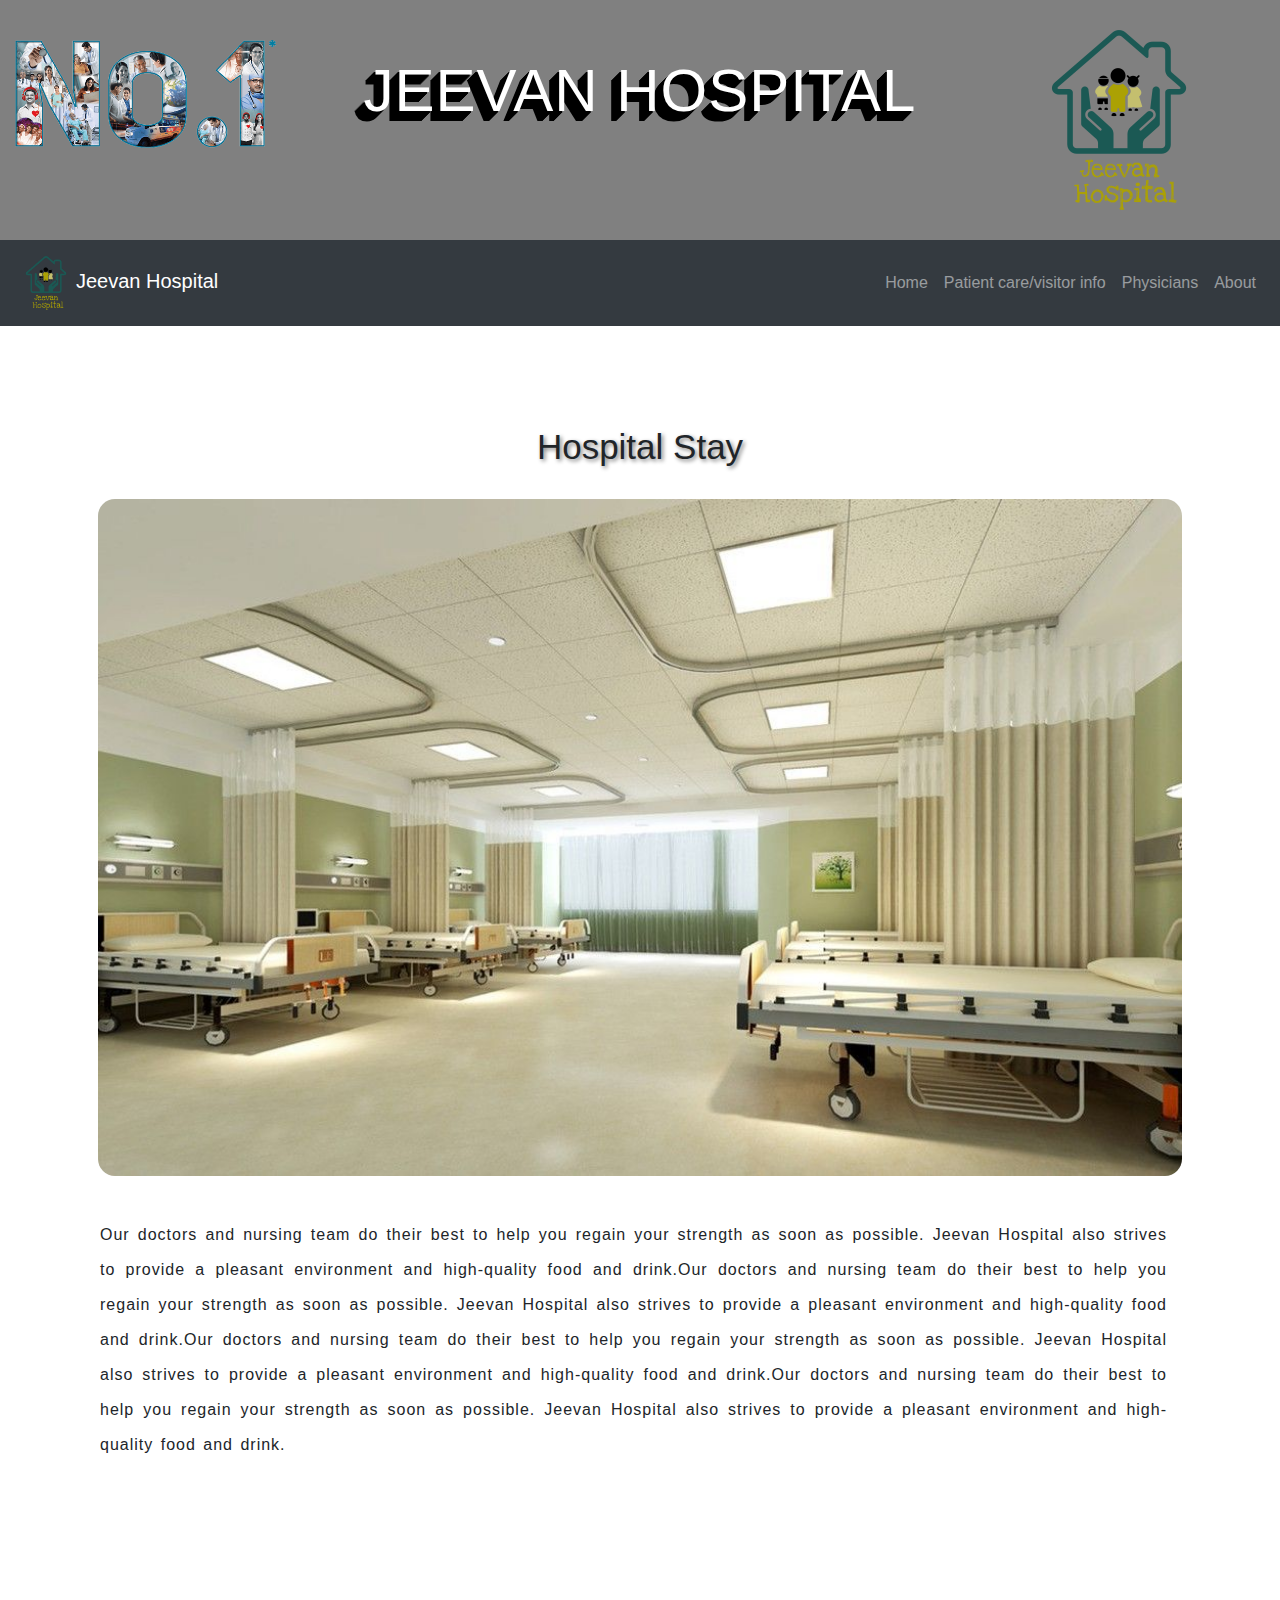
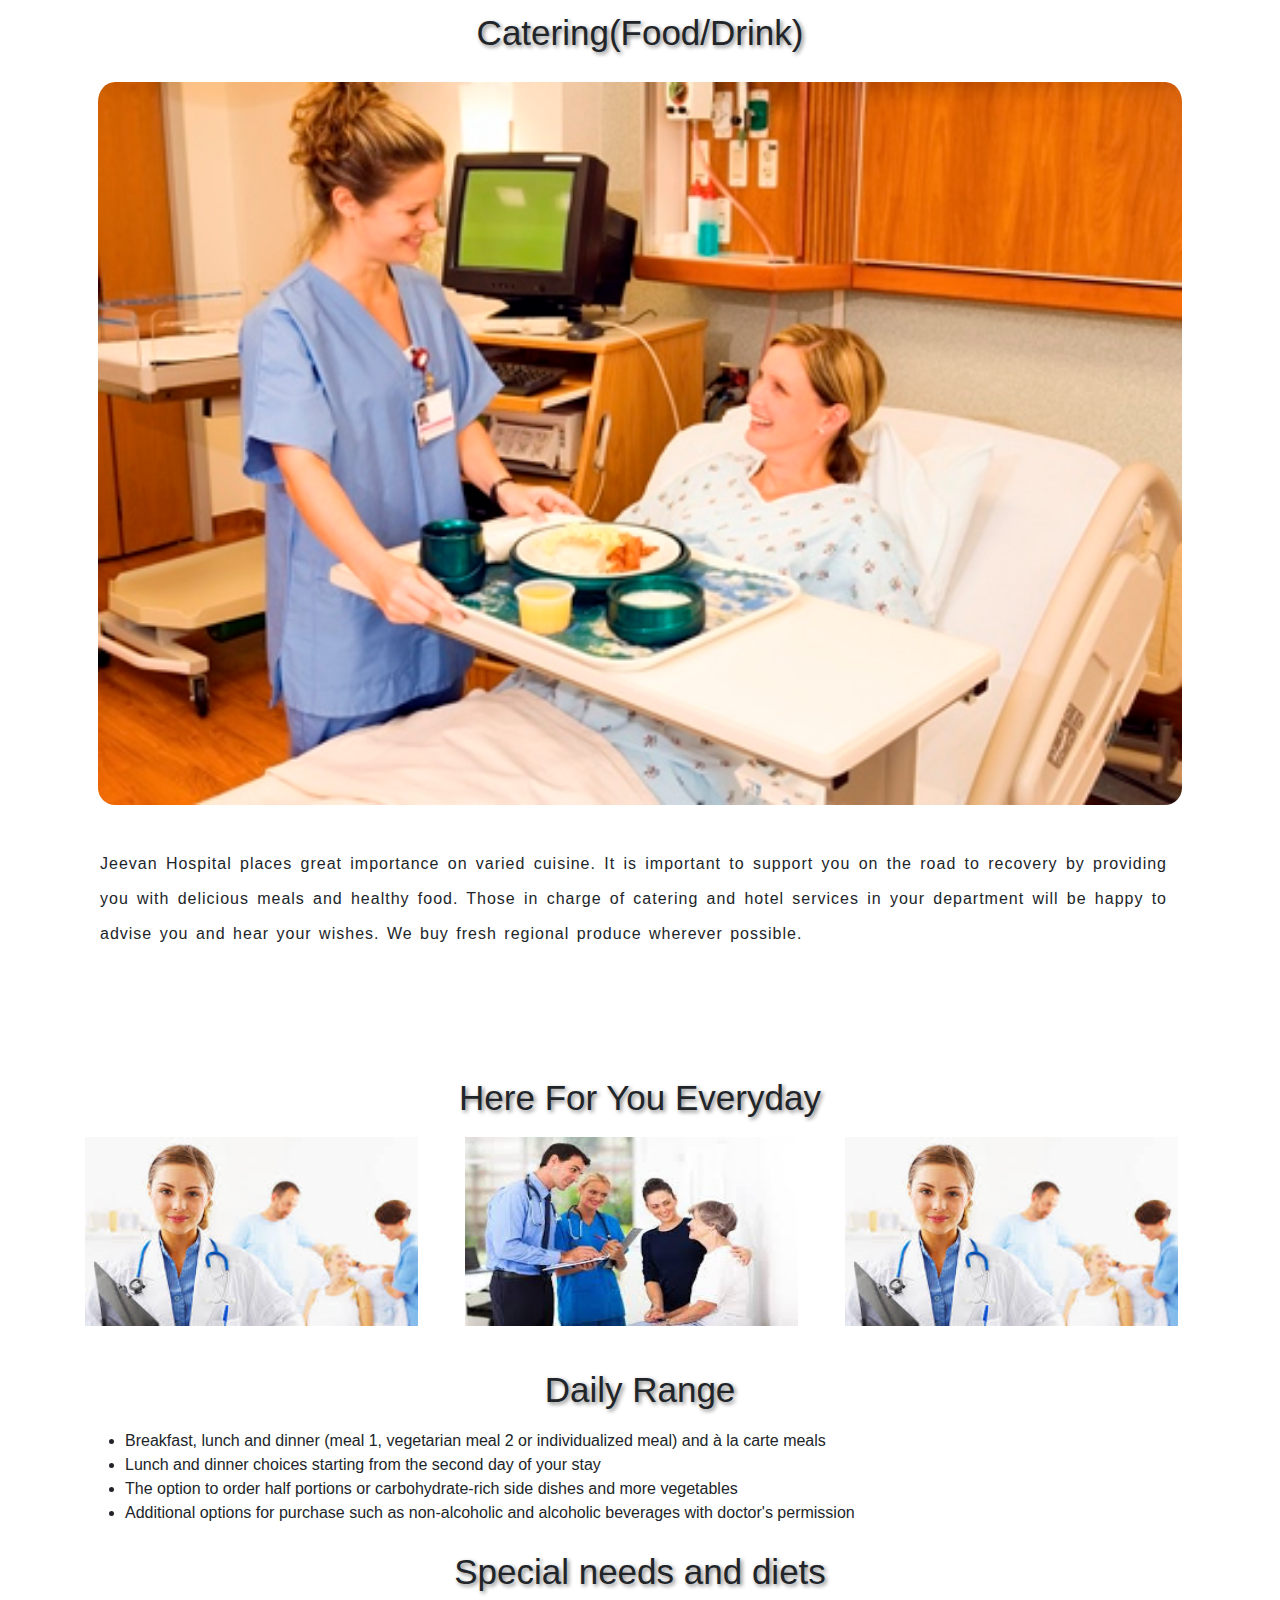
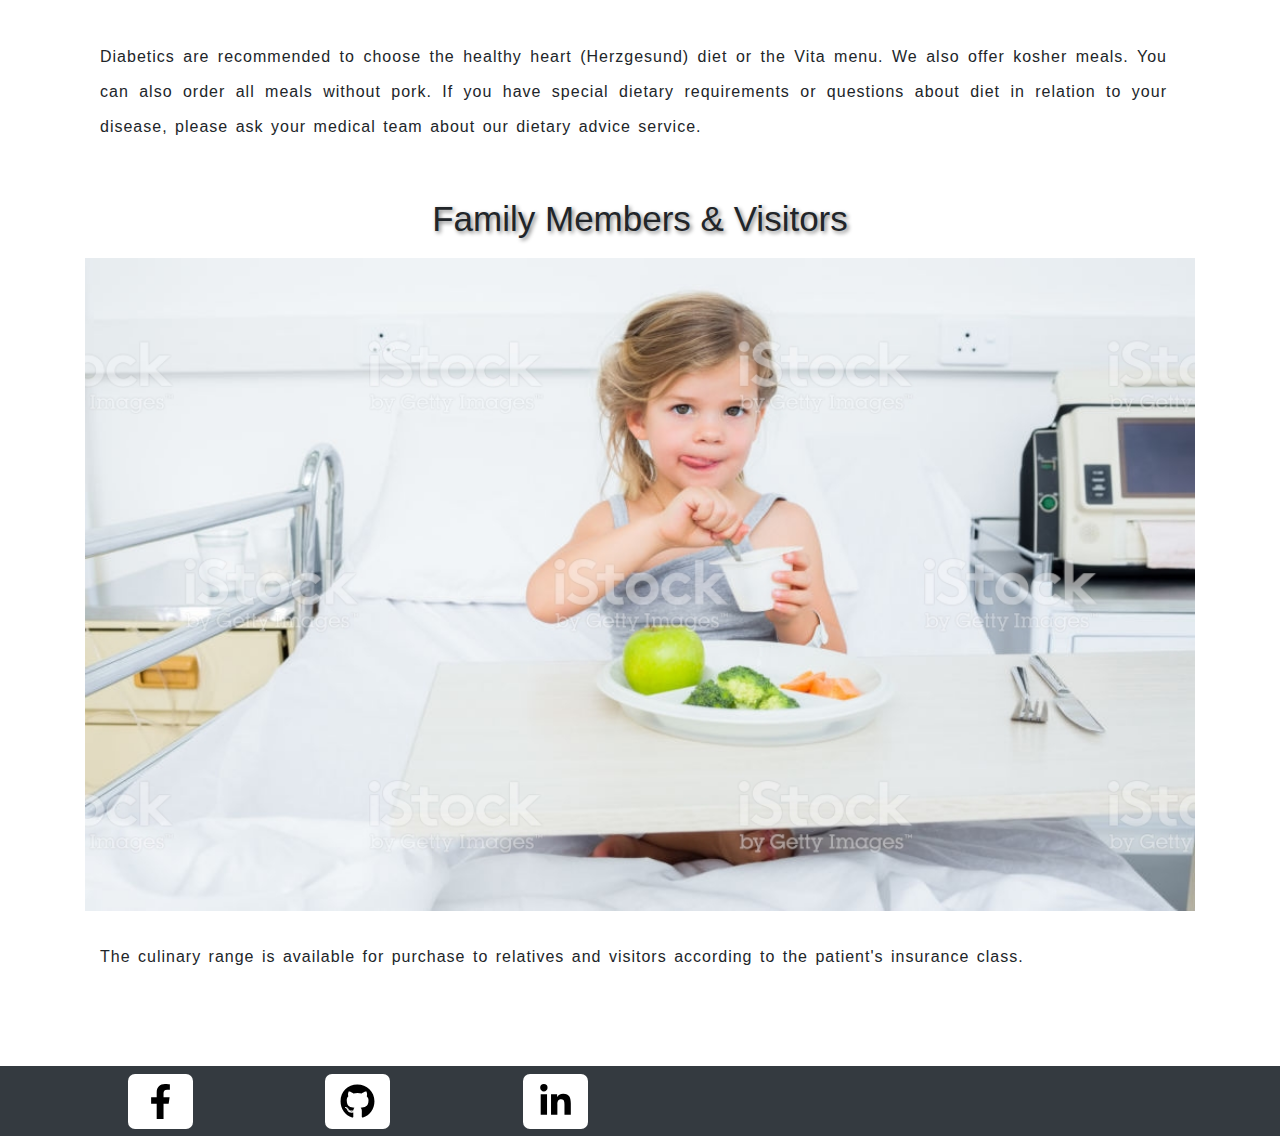
<file: stay.html>
<!DOCTYPE html>
<html lang="en">
<head>
  <meta charset="UTF-8">
  <meta name="viewport" content="width=device-width, initial-scale=1.0">
  <meta http-equiv="X-UA-Compatible" content="ie=edge">
  <link rel="stylesheet" type="text/css" href="css/stay.css">
  <link rel="stylesheet" href="css/header.css">
  <link rel="stylesheet" href="css/bootstrap.min.css">
  <title>jeevan hospitaL</title>  
</head>
<body>
    <div class="container-fluid hcont">
        <div class="row rh">
            <div class="col-sm-3  ac">
                <img width="90%" src="img/no.png" alt="" class="image-thumbnail ">
            </div>
            <div class="col-sm-6 ah">
               <p class="JH">JEEVAN HOSPITAL</p>
            </div>
            <div class="col-sm-3">
             <img src="img/logo.png" alt="" class="image-thumbnail ad"> 
            </div>
        </div>
    </div> 
<nav class="navbar navbar-expand-md navbar-dark bg-dark sticky-top Pa">
    <a href="#" class="navbar-brand"><span><img src="img/logo.png" alt="" width=60 class="image-thumbnail">Jeevan Hospital</span></a>
    <button type="button" class="navbar-toggler" data-target="#menu-button" data-toggle="collapse">
      <span class="navbar-toggler-icon"></span>
    </button>
    <div class="navbar-collapse collapse" id="menu-button">
    <ul class="navbar-nav ml-auto">
      <li class="nav-item "><a class="nav-link"  href="index.html">Home</a></li>
      <li class="nav-item dropdown">
        <a class="nav-link" href="#"data-toggle="dropdown" id ="patient-menu">Patient care/visitor info
          <div class="dropdown-menu" aria-labelledby="patient-menu">
            <a href="Regis&Adm.html" class="dropdown-item">Registration & Admission</a>
            <div class="dropdown-divider"></div>
            <a href="stay.html" class="dropdown-item">Hospital Stay</a>
            <div class="dropdown-divider"></div>
            <a href="discharge.html" class="dropdown-item">Discharge & Feedback </a>
          </div>
        </a>
      </li> 
  
      <li class="nav-item dropdown">
          <a class="nav-link" href="#"data-toggle="dropdown" id ="phy-menu">Physicians
            <div class="dropdown-menu" aria-labelledby="phy-menu">
              <a href="referrals.html" class="dropdown-item">Referrals</a>
              <div class="dropdown-divider"></div>
              <a href="fdphysicians.html" class="dropdown-item">Feedback</a>
            </div>
          </a>
        </li> 
      <li class="nav-item"><a class="nav-link" href="about.html">About</a></li> 
    </ul>
    <div>
  </nav>

<div class="container cont">
    <div class="row">
        <div class="col-sm-12">
          <h3>Hospital Stay</h3>  
          <img width="100%" class="image-thumbnial stay-image hstay-image" src="img/hp2.jpg" alt="hp2">
          <p id="para1">Our doctors and nursing team do their best to help you regain your strength as soon as possible. Jeevan Hospital also strives to provide a pleasant environment and high-quality food and drink.Our doctors and nursing team do their best to help you regain your strength as soon as possible. Jeevan Hospital also strives to provide a pleasant environment and high-quality food and drink.Our doctors and nursing team do their best to help you regain your strength as soon as possible. Jeevan Hospital also strives to provide a pleasant environment and high-quality food and drink.Our doctors and nursing team do their best to help you regain your strength as soon as possible. Jeevan Hospital also strives to provide a pleasant environment and high-quality food and drink.</p>   
        </div>
        <div class="col-sm-12 a">
            <br><br><br><br>
            <h3>Catering(Food/Drink)</h3>
            <img width="100%" class="image-thumbnail food-image" src="img/food1.jpg" alt="food1"> 
            
            <p class="para2">Jeevan Hospital places great importance on varied cuisine. It is important to support you on the road to recovery by providing you with delicious meals and healthy food. Those in charge of catering and hotel services in your department will be happy to advise you and hear your wishes. We buy fresh regional produce wherever possible.</p>

        </div>
        <div class="col-sm-12">
          <br><br><br>
          <h3>Here For You Everyday</h3>
            <div class="row cont2">
          
              <div class="col-sm-4">
                  <img width="95%" height="85%"  class="image-thumbnail" src="img/hp3.jpg" alt="hp3">
              </div>
              <div class="col-sm-4">
                  <img width="95%" height="85%" class="hp1" src="img/hp1.jpg" alt="hp1">
              </div>
              <div class="col-sm-4">
                  <img width="95%" height="85%" class="hp4" src="img/hp3.jpg" alt="hp4">
              </div>
            </div>
        </div>
        <div class="col-sm-12">
            <h3>Daily Range</h3>
            <ul>
              <li>Breakfast, lunch and dinner (meal 1, vegetarian meal 2 or individualized meal) and à la carte meals</li>
              <li>Lunch and dinner choices starting from the second day of your stay</li>
              <li>The option to order half portions or carbohydrate-rich side dishes and more vegetables</li>
              <li>Additional options for purchase such as non-alcoholic and alcoholic beverages with doctor's permission</li>
            </ul>
        </div>
        <div class="col-sm-12">
            <h3>Special needs and diets</h3>
            <p class="para2">Diabetics are recommended to choose the healthy heart (Herzgesund) diet or the Vita menu. We also offer kosher meals. You can also order all meals without pork. If you have special dietary requirements or questions about diet in relation to your disease, please ask your medical team about our dietary advice service.   
            </p>
        </div>
        <div class="col-sm-12">
            <h3>Family Members & Visitors</h3>
            <img width="100%" src="img/food3.jpg" class="image-thumbnail" alt="food3">
            <p class="para2">The culinary range is available for purchase to relatives and visitors according to the patient's insurance class.
            </p>	
            <br><br>
        </div>
        
        
      </div>
</div>
<footer class="footer navbar-dark bg-dark">
  
  <a href="https://m.facebook.com/?_rdr">
    <img src="media/facebook-f-brands.svg" height="55px" width="65px" style="background-color:white;padding:10px;border-radius:7px;margin-top:8px;margin-left:10%;"alt=""></a>
  <a href="https://github.com/Shilpa40">
    <img src="media/github-brands.svg" height="55px" width="65px" style="background-color:white;padding:10px;border-radius:7px;margin-top:8px;margin-left:10%;"alt=""></a>
  <a href="https://www.linkedin.com/in/shilpa-bains-626217186/">  
    <img src="media/linkedin-in-brands.svg" height="55px" width="65px" style="background-color:white;padding:10px;border-radius:7px;margin-top:8px;margin-left:10%;"alt=""></a>

  </footer>
  <script src="https://code.jquery.com/jquery-3.3.1.slim.min.js" integrity="sha384-q8i/X+965DzO0rT7abK41JStQIAqVgRVzpbzo5smXKp4YfRvH+8abtTE1Pi6jizo" crossorigin="anonymous"></script>
<script src="https://cdnjs.cloudflare.com/ajax/libs/popper.js/1.14.7/umd/popper.min.js" integrity="sha384-UO2eT0CpHqdSJQ6hJty5KVphtPhzWj9WO1clHTMGa3JDZwrnQq4sF86dIHNDz0W1" crossorigin="anonymous"></script>
<script src="https://stackpath.bootstrapcdn.com/bootstrap/4.3.1/js/bootstrap.min.js" integrity="sha384-JjSmVgyd0p3pXB1rRibZUAYoIIy6OrQ6VrjIEaFf/nJGzIxFDsf4x0xIM+B07jRM" crossorigin="anonymous"></script>                                            

</body>
</html>
</file>
<file: css/stylesheet.css>
.navbar .navbar-nav .nav-item .na{
word-spacing: 20px;
}

}
.logo1{
  position:absolute;
  padding:4%

}
.logo2{
  position:absolute;
  padding-left:82%;
  padding-top:3%;
}

.no1{

  float:left;
 width:10%;
 height:10%;
 margin-top:4%;
   }
.cont{
  margin-top:90px;
}
h1{
  font-family:sans-serif;
  letter-spacing:1px;
}

.footer{
  background-color: grey;
  height:70px;
}




#tag3
{
margin-left:12%;
}

#description{
  font-size:20px;
 
      }
.p1{
float:left;
  margin-left:6%;
  }
.p2{
  float:left;
  margin-left:3%;  

  }
.p3{
  float:right;
 margin-right:3%;
   }
.p4{
   float:right;
   margin-right:5%;
   }

.jhImage img:hover{
transform:scale(1.1);
transition:1s all;
}
.a{
  transform: scale(1);
  transition: 1s ease-out;
}
.dropdown:hover>.dropdown-menu
{
display: block;
 }
 .row{

  margin-bottom:20px;
  cursor:pointer;
 }
 .row .card,.row .card4{
   padding:7px;
  border:1px 1px 3px #f1f2f6;
  box-shadow:1px 2px 7px#ced6e0;
 }
 
 .row .card4 .logo{
   margin-top:-20px;
   
 }
 
 .row .card .logo{
 padding-bottom:15px;
 }
 .row .card:hover,.row .card4:hover{
   transform:translateY(-10%);
   transition:0.3s linear ;
 }
 body{
   width:100%;
 }
</file>
<file: css/header.css>
.hcont{
    padding:20px;
    background-color: grey;
}

.hcont .row .ac{
    margin-top:22px;
}

.hcont .row .ac{
    margin-top:20px;
}
.hcont .row .ah{
    padding:2%;
    text-align:center;
    color:white;
    font-family:sans-serif;
    font-style:bold;
    font-size:60px;
    letter-spacing: 1px;
    text-shadow:-2px 2px 0px black,
                -3px 3px 0px black,
                -4px 4px 0px black,
                -5px 5px 0px black,
                -6px 6px 0px black,
                -7px 7px 0px black,
                -8px 8px 0px black,
                -9px 9px 0px black,
                -10px 10px 0px black;
}


.hcont .rh .ad{
    padding-left:15%;
}
.hcont .row .ah{
    transform:scale(1);
    transition: 0.3s ease all;
  }
  .hcont .row .ah:hover{
    cursor:pointer;
    transform:scale(1.06);
    transition: 0.3s ease all;
  }
</file>
<file: css/discharge.css>
*{
    padding:0px;
    margin:0px;
}
.navbar .navbar-nav .nav-item .na{
    word-spacing: 20px;
}

.cont .row .column h3{
    margin-top:8%;    
    text-align:center;
    font-family:sans-serif;
    font-weight:bold;
    text-decoration: none;
    transition: 0.3s ease-out;
}
.cont .row .column p{
    font-size:20px;
    font-family:sans-serif;
    padding:2%;
    text-align:justify;
    
}   
#para p{
    text-align:center;
    font-size:25px;
}
input[type="text"],textarea,select,.field{
        width:290px;
}
input[type="text"]{
    box-shadow: 6px solid red;
}
input[type="submit"]{
    padding:5px;
    font-size:20px;
}
input[type="submit"]:hover{
    transform:translateY(-5%);
    transition:0.2s linear ;
  }
.cont .row .f .f1 p{
    width:70%;
    margin-left:0%;
    font-size:24px;

}
.form1{
margin-left:5%;
}
.cont .row .f1 > .f2{
    border:2px solid grey;
    text-align:center;
    box-shadow:0px 6px grey;
    font-weight:bold;    
}
.cont .row .f1 > .f3{
    text-align: center;
}
.form1{
    margin-left:0%;
  }
.cont .row .submitButton{
    
    border-radius:10px;
}
</file>
<file: css/referrals .css>
.container ul>li{
    font-size:20px;
}
.container p{
    font-family: sans-serif;
    font-size:20px;
    padding:30px;
    text-align:justify;
}
.container ul, .container p{
    background-color: lightgray ;
    box-shadow: 35px 35px grey;
    border-radius:5px;
}s
</file>
<file: css/Regis&Adm.css>
}
.logo1{
  position:absolute;
  padding:4%

}
.logo2{
  position:absolute;
  padding-left:82%;
  padding-top:3%;
}

.no1{

  float:left;
 width:10%;
 height:10%;
 margin-top:4%;
   }
.cont{
  margin-top:90px;
}
h1{
  font-family:sans-serif;
  letter-spacing:1px;
}

.footer{
  background-color: grey;
  height:70px;
}

.cont{
  margin-top:100px;
  padding:30px;

}
.cont .row h3{
  margin:10px;
  padding:30px;
  text-align: center;
  font-family:sans-serif;
  font-size:36px;
  text-shadow: 01px 01px 2px grey;
}

.cont .row p{
  margin-top:10px;
  font-family:arial Verdana, Geneva, Tahoma, sans-serif;
  padding:20px;
  text-align:justify;
  font-size:20px;
  letter-spacing: 1px;
  word-spacing: 2px;
}

.cont .row img{
  MARGIN-TOP:19PX;
  width:100%;
  border-radius:20px;
}
.cont .row img:hover{
  transform:scale(1.01);
  transition:1s all;
  }
  .cont .row img{
    transform: scale(1);
    transition: 1s ease-out;
  }
  .dropdown:hover>.dropdown-menu
{
display: block;
 }
</file>
<file: css/stay.css>
.cont{
  margin-top:90px;
}
h1{
  font-family:sans-serif;
  letter-spacing:1px;
}

.footer{
  background-color: grey;
  height:70px;
}


.cont .row h3{
  text-align: center;
  padding:10px;
  font-size:35px;
  text-shadow:02px 02px 04px grey;
  transition:0.3s ease;
}
.cont .row .stay-image{
  padding:13px;
  border-radius:30px;
}
.cont .row p{
  font-family:sans-serif;
  font-size:16px;
  letter-spacing:1px;
  text-align:start;
  text-align:justify; 
  padding:28px;
  line-height:35px;
  word-spacing:2px;
  padding-left:15px;
}
.cont .row .food-image{
  padding:13px;
  border-radius:30px;
  padding-top:10px;
}
.cont .row img:hover{
  transform:scale(1.01);
  transition:1s all;
  }
  .cont .row img{
    transform: scale(1);
    transition: 1s ease-out;
  }
  .dropdown:hover>.dropdown-menu
{
display: block;
 }
</file>
